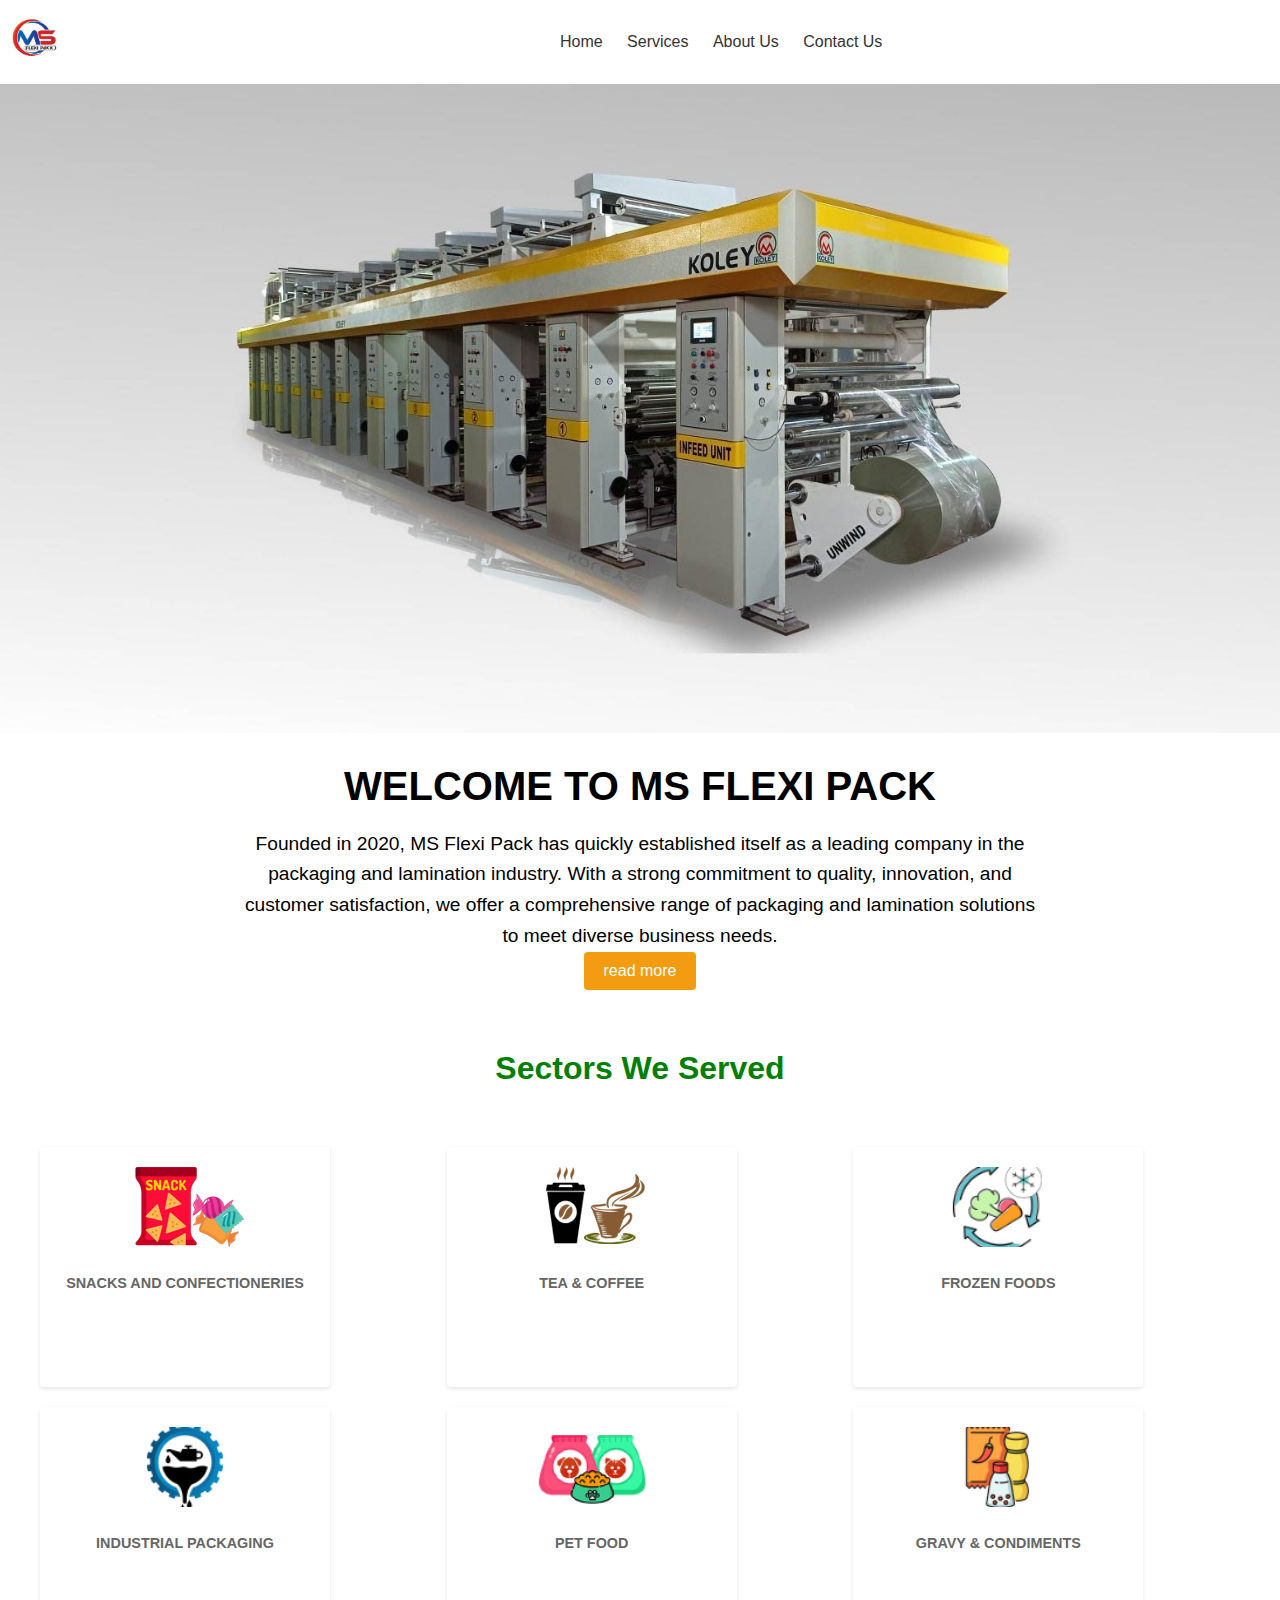
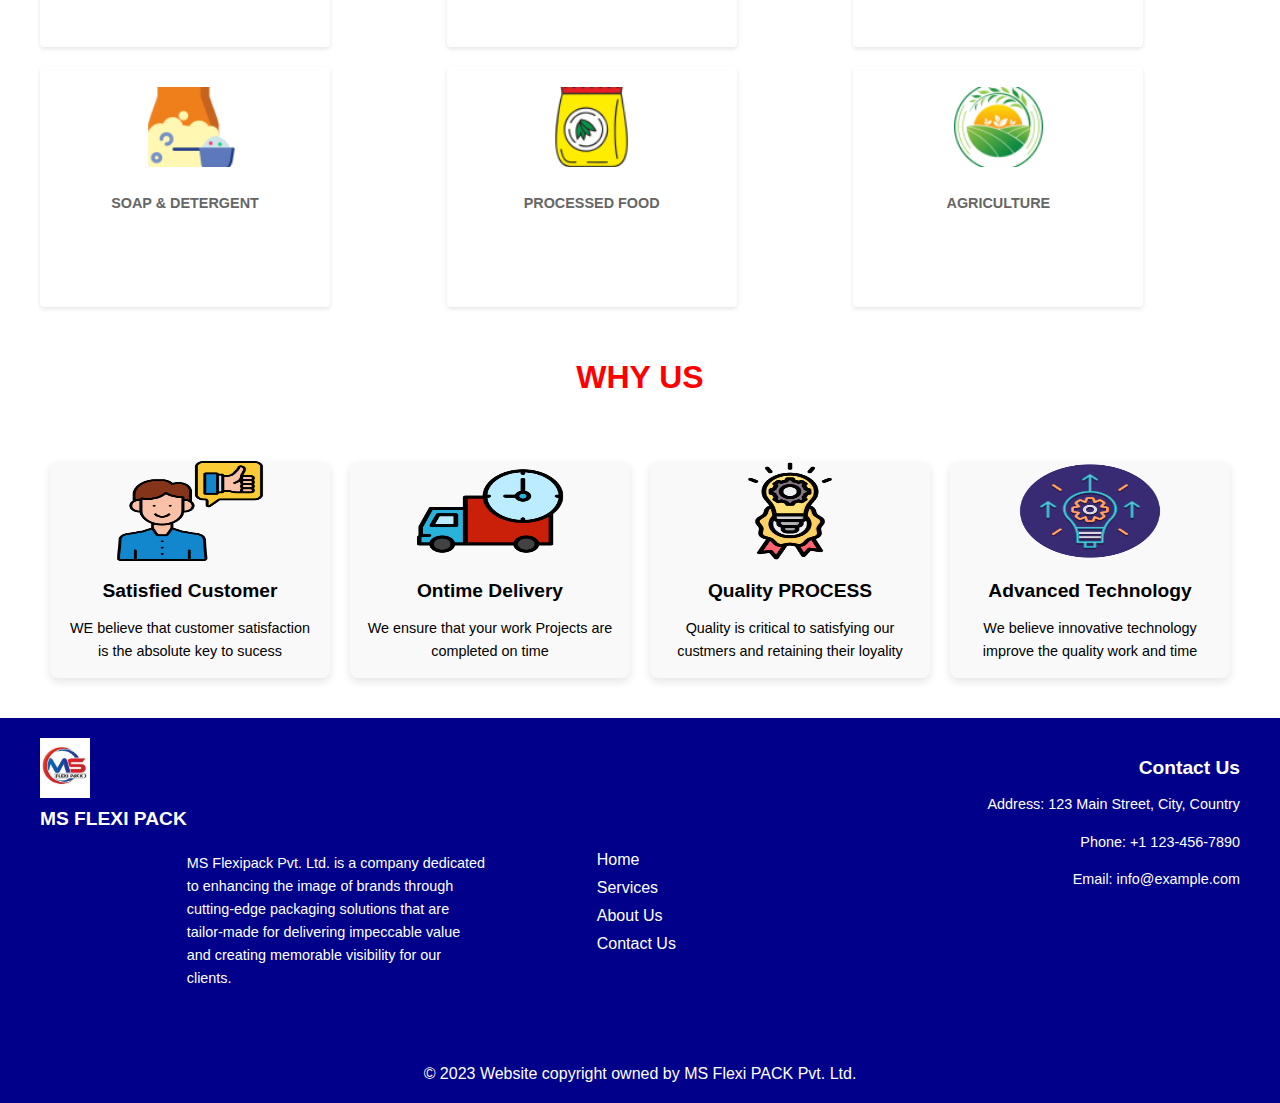
<file: index.html>
<!DOCTYPE html>
<html lang="en">
<head>
  <meta charset="UTF-8">
  <meta name="viewport" content="width=device-width, initial-scale=1.0">
  <title>Image Slideshow</title>
  <link rel="stylesheet" href="styles.css">
</head>
<body>
  <header>
    <div class="brand-logo">
      <img src="logo.jpg" alt="Brand Logo">
    </div>
    <nav>
      <ul>
        <li><a href="#home">Home</a></li>
        <li><a href="#services">Services</a></li>
        <li><a href="about.html">About Us</a></li> <!-- Link to the About Us page -->
        <li><a href="contact.html">Contact Us</a></li>
      </ul>
    </nav>
  </header>
  <div class="slideshow-container">
    <div class="slide">
      <img src="4-9-colour-rotogravure-printing-machine-manual-line-shaft-mls-shafted-or-shaftless.jpg" alt="Image 1">
    </div>
    <div class="slide">
      <img src="4-9-colour-rotogravure-printing-machine-manual-line-shaft-mls-shafted-or-shaftless.jpg" alt="Image 2">
    </div>
    <div class="slide">
      <img src="4-9-colour-rotogravure-printing-machine-manual-line-shaft-mls-shafted-or-shaftless.jpg" alt="Image 3">
    </div>
  </div>
  <div class="headline">
    <h1>WELCOME TO MS FLEXI PACK</h1>
    <p>Founded in 2020, MS Flexi Pack has quickly established itself as a leading company in the packaging and lamination industry. With a strong commitment to quality, innovation, and customer satisfaction, we offer a comprehensive range of packaging and lamination solutions to meet diverse business needs.</p>
    <a href="about.html" class="about-button">read more</a>
  </div>
  <h2 class="sectors-eadingserved-h">Sectors We Served</h2>
  <div class="grid-container">
    <div class="grid-item">
      <img src="snacks.jpg" alt="Image 1">
      <p>Snacks and confectioneries</p>
    </div>
    <div class="grid-item">
      <img src="tea and cofee.jpg" alt="Image 2">
      <p>Tea & Coffee</p>
    </div>
    <div class="grid-item">
      <img src="frozen.png" alt="Image 3">
      <p>frozen Foods</p>
    </div>
    <!-- Repeat the grid-items for images 4 to 9 -->
    <div class="grid-item">
      <img src="induatrial_pack.png" alt="Image 4">
      <p>Industrial packaging</p>
    </div>
    <div class="grid-item">
      <img src="pet food.png" alt="Image 5">
      <p>Pet food</p>
    </div>
    <div class="grid-item">
      <img src="Gravy & Condiments.png" alt="Image 6">
      <p>Gravy & Condiments</p>
    </div>
    <div class="grid-item">
      <img src="soap and detergent.png" alt="Image 7">
      <p>Soap & detergent</p>
    </div>
    <div class="grid-item">
      <img src="processed food.png" alt="Image 8">
      <p>Processed Food</p>
    </div>
    <div class="grid-item">
      <img src="agriculture.png" alt="Image 9">
      <p>agriculture</p>
    </div>
  </div>
  <div class="why-us">
    <h2 style="color: red; text-align: center; text-decoration: solid; font-size: 2rem; font-weight: bolder; padding: 2%;">WHY US</h2>
  </div>
  <div class="card-container">
    <div class="card">
      <img src="satisfied-customer.png" alt="Image 5">
      <h2>Satisfied Customer</h2>
      <p>WE believe that customer satisfaction is the absolute key to sucess</p>
    </div>
    <div class="card">
      <img src="on-time.png" alt="Image 6">
      <h2>Ontime Delivery</h2>
      <p>We ensure that your work Projects are completed on time</p>
    </div>
    <div class="card">
      <img src="utility.png" alt="Image 7">
      <h2>Quality PROCESS</h2>
      <p>Quality is critical to satisfying our custmers and retaining their loyality </p>
    </div>
    <div class="card">
      <img src="technological.png" alt="Image 8">
      <h2>Advanced Technology</h2>
      <p>We believe innovative technology improve the quality work and time</p>
    </div>
  </div>
  <footer>
    <div class="footer-content">
      <div class="brand-logo-footer">
        <img src="logo.jpg" alt="Brand Logo">
        <h3>MS Flexi Pack</h3>
      </div>
      <div class="footer-about-us">
        <!-- About Us Section -->
        <p>MS Flexipack Pvt. Ltd. is a company dedicated to enhancing the image of brands through cutting-edge packaging solutions that are tailor-made for delivering impeccable value and creating memorable visibility for our clients.</p>
      </div>
      <div class="footer-nav">
        <ul>
          <li><a href="index.html">Home</a></li>
          <li><a href="#services">Services</a></li>
          <li><a href="about.html">About Us</a></li>
          <li><a href="contact.html">Contact Us</a></li>
        </ul>
      </div>
      <div class="footer-location">
        <!-- Location Details -->
        <h3>Contact Us</h3>
        <p>Address: 123 Main Street, City, Country</p>
        <p>Phone: +1 123-456-7890</p>
        <p>Email: info@example.com</p>
        <!-- Embedded Google Maps iframe -->
        <div class="footer-map">
          <iframe src="https://www.google.com/maps/embed?pb=!1m18!1m12!1m3!1d3502.318877653855!2d77.38588807527066!3d28.62020358464085!2m3!1f0!2f0!3f0!3m2!1i1024!2i768!4f13.1!3m3!1m2!1s0x390ce57e5ab006ed%3A0x1b33eaa925794834!2sMS%20FLEXI%20PACK!5e0!3m2!1sen!2sin!4v1691346589879!5m2!1sen!2sin" width="100%" height="200" style="border:0;" allowfullscreen="" loading="lazy" referrerpolicy="no-referrer-when-downgrade"></iframe>
        </div>
      </div>
    </div>
    <div class="footer-copyright">
      © 2023 Website copyright owned by MS Flexi PACK Pvt. Ltd.
    </div>
  </footer>



  <script src="script.js"></script>
</body>
</html>
</file>
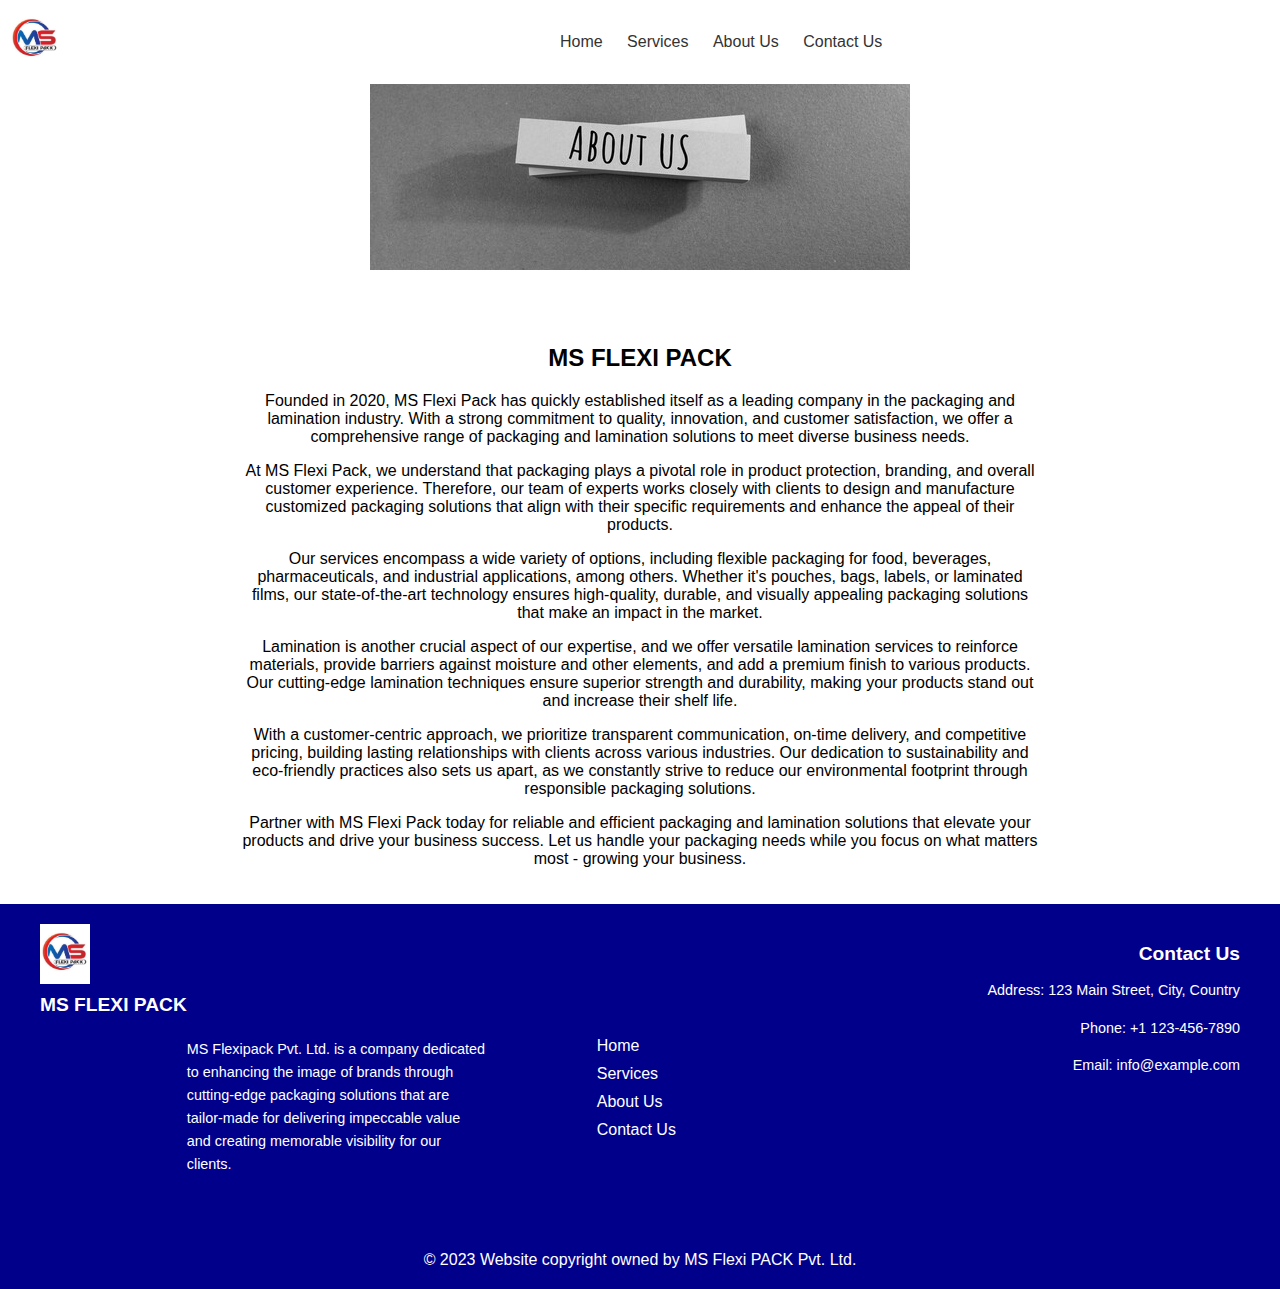
<file: about.html>
<!DOCTYPE html>
<html lang="en">
<head>
  <meta charset="UTF-8">
  <meta name="viewport" content="width=device-width, initial-scale=1.0">
  <title>About Us</title>
  <link rel="stylesheet" href="styles.css">
</head>
<body>
  <header>
    <div class="brand-logo">
      <img src="logo.jpg" alt="Brand Logo">
    </div>
    <nav>
      <ul>
        <li><a href="index.html">Home</a></li>
        <li><a href="#services">Services</a></li>
        <li><a href="about.html">About Us</a></li>
        <li><a href="#contact">Contact Us</a></li>
      </ul>
    </nav>
  </header>
  <div class="about-banner">
    <img src="abouy us.jpg" alt="About Us Banner">
  </div>
  <div class="about-section">
    <div class="about-content">
      <h2>MS FLEXI PACK</h2>
      <p>Founded in 2020, MS Flexi Pack has quickly established itself as a leading company in the packaging and lamination industry. With a strong commitment to quality, innovation, and customer satisfaction, we offer a comprehensive range of packaging and lamination solutions to meet diverse business needs.</p>
      <p>At MS Flexi Pack, we understand that packaging plays a pivotal role in product protection, branding, and overall customer experience. Therefore, our team of experts works closely with clients to design and manufacture customized packaging solutions that align with their specific requirements and enhance the appeal of their products.</p>
      <p>Our services encompass a wide variety of options, including flexible packaging for food, beverages, pharmaceuticals, and industrial applications, among others. Whether it's pouches, bags, labels, or laminated films, our state-of-the-art technology ensures high-quality, durable, and visually appealing packaging solutions that make an impact in the market.</p>
      <p>Lamination is another crucial aspect of our expertise, and we offer versatile lamination services to reinforce materials, provide barriers against moisture and other elements, and add a premium finish to various products. Our cutting-edge lamination techniques ensure superior strength and durability, making your products stand out and increase their shelf life.</p>
      <p>With a customer-centric approach, we prioritize transparent communication, on-time delivery, and competitive pricing, building lasting relationships with clients across various industries. Our dedication to sustainability and eco-friendly practices also sets us apart, as we constantly strive to reduce our environmental footprint through responsible packaging solutions.</p>
      <p>Partner with MS Flexi Pack today for reliable and efficient packaging and lamination solutions that elevate your products and drive your business success. Let us handle your packaging needs while you focus on what matters most - growing your business.</p>
    </div>
  </div>
  <footer>
    <div class="footer-content">
      <div class="brand-logo-footer">
        <img src="logo.jpg" alt="Brand Logo">
        <h3>MS Flexi Pack</h3>
      </div>
      <div class="footer-about-us">
        <!-- About Us Section -->
        <p>MS Flexipack Pvt. Ltd. is a company dedicated to enhancing the image of brands through cutting-edge packaging solutions that are tailor-made for delivering impeccable value and creating memorable visibility for our clients.</p>
      </div>
      <div class="footer-nav">
        <ul>
          <li><a href="index.html">Home</a></li>
          <li><a href="#services">Services</a></li>
          <li><a href="about.html">About Us</a></li>
          <li><a href="contact.html">Contact Us</a></li>
        </ul>
      </div>
      <div class="footer-location">
        <!-- Location Details -->
        <h3>Contact Us</h3>
        <p>Address: 123 Main Street, City, Country</p>
        <p>Phone: +1 123-456-7890</p>
        <p>Email: info@example.com</p>
        <!-- Embedded Google Maps iframe -->
        <div class="footer-map">
          <iframe src="https://www.google.com/maps/embed?pb=!1m18!1m12!1m3!1d3502.318877653855!2d77.38588807527066!3d28.62020358464085!2m3!1f0!2f0!3f0!3m2!1i1024!2i768!4f13.1!3m3!1m2!1s0x390ce57e5ab006ed%3A0x1b33eaa925794834!2sMS%20FLEXI%20PACK!5e0!3m2!1sen!2sin!4v1691346589879!5m2!1sen!2sin" width="100%" height="200" style="border:0;" allowfullscreen="" loading="lazy" referrerpolicy="no-referrer-when-downgrade"></iframe>
        </div>
      </div>
    </div>
    <div class="footer-copyright">
      © 2023 Website copyright owned by MS Flexi PACK Pvt. Ltd.
    </div>
  </footer>

  <script src="script.js"></script>
</body>
</html>
</file>
<file: styles.css>
body {
  margin: 0;
  padding: 0;
  font-family: Arial, sans-serif;
  background-color: #f0f0f0;
}

header {
  background-color: #ffffff;
  color: #333;
  padding: 10px;
  display: flex;
  align-items: center;
  position: fixed;
  top: 0;
  width: 100%;
  z-index: 999;
}

.brand-logo img {
  height: 60px;
}

nav {
  margin-left: 500px;
}

nav ul {
  list-style: none;
  margin: 0px;
  padding: 0;
}

nav ul li {
  display: inline-block;
  margin-right: 20px;
}

nav ul li:last-child {
  margin-right: 0;
}

nav ul li a {
  text-decoration: none;
  color: #333;
  font-size: 1rem;
  transition: color 0.3s ease;
}

nav ul li a:hover {
  color: #555;
}

.slideshow-container {
  width: 100%;
  max-height: 100%;
  margin: auto;
  overflow: hidden;
  position: relative;
}

.slide {
  display: none;
}

.slide img {
  width: 100%;
  height: 100%;
  object-fit: cover;
}

.headline {
  text-align: center;
  margin-top: 20px;
}

.headline h1 {
  font-size: 2.5rem;
  margin-bottom: 20px;
}

.headline p {
  font-size: 1.2rem;
  max-width: 800px;
  margin: auto;
  line-height: 1.6;
}

.about-banner {
  text-align: center;
  margin-top: 30px;
}

.about-banner img {
  max-width: 100%;
  height: auto;
}

.about-section {
  text-align: center;
  margin-top: 30px;
}

.about-content {
  max-width: 800px;
  margin: auto;
  padding: 20px;
}

.about-button {
  display: inline-block;
  background-color: #f39c12;
  color: #fff;
  padding: 10px 20px;
  border-radius: 4px;
  text-decoration: none;
  transition: background-color 0.3s ease;
}

.about-button:hover {
  background-color: #e67e22;
}

.contact-banner {
  text-align: center;
  margin-top: 30px;
}

.contact-banner img {
  width: 50%;
  height: 350px;
}

.contact-section {
  text-align: center;
  margin-top: 30px;
}

/* Add your contact section styles here */
/* Existing CSS styles are assumed to be present here */

.contact-form {
  display: grid;
  grid-template-columns: 1fr;
  gap: 10px;
}

.contact-form label {
  font-weight: bold;
}

.contact-form input,
.contact-form textarea {
  width: 100%;
  padding: 8px;
  border: 1px solid #ccc;
  border-radius: 4px;
  box-sizing: border-box;
}

.contact-form textarea {
  resize: vertical;
}

.contact-form button {
  background-color: #f39c12;
  color: #fff;
  padding: 10px 20px;
  border: none;
  border-radius: 4px;
  cursor: pointer;
  transition: background-color 0.3s ease;
}

.contact-form button:hover {
  background-color: #e67e22;
}
/* Existing CSS styles for header, main content, contact form, location details, and map container */

footer {
  background-color: darkblue;
  color: #fff;
  padding: 20px 0;
}

.footer-content {
  display: flex;
  justify-content: space-between; /* Space between brand and other content */
  max-width: 1200px;
  margin: 0 auto;
}

.brand-logo-footer {
  display: flex;
  flex-direction: column;
  align-items: flex-start;
  justify-content: flex-start;
}

.brand-logo-footer img {
  height: 60px;
}

.brand-logo-footer h3 {
  font-size: 1.2rem;
  margin-top: 10px;
  text-transform: uppercase;
}

.footer-about-us {
  max-width: 300px;
  margin-top: 100px; /* Add spacing between brand and about us */
  text-align: left;
  float: left;
  
}

.footer-about-us p {
  font-size: 0.9rem;
  line-height: 1.6;
  text-align: left
}

.footer-nav {
  display: flex;
  flex-direction: column; /* Show navigation items vertically */
  align-items: center; /* Align navigation items to the center */
  justify-content: center; /* Center navigation items vertically */
}

.footer-nav ul {
  list-style: none;
  margin: 10px;
  padding: 100px;
}

.footer-nav li {
  margin-bottom: 10px; /* Add spacing between navigation items */
}

.footer-nav li:last-child {
  margin-bottom: 0; /* Remove spacing for the last navigation item */
}

.footer-nav a {
  text-decoration: none;
  color: #fff;
  font-size: 1rem;
  transition: color 0.3s ease;
}

.footer-nav a:hover {
  color: #f39c12;
}

.footer-location {
  flex: 1;
  text-align: right; /* Align address and map to the right */
}

.footer-location h3 {
  font-size: 1.2rem;
  margin-bottom: 10px;
}

.footer-location p {
  font-size: 0.9rem;
  line-height: 1.6;
}

.footer-map {
  margin-top: 20px;
}

.footer-map iframe {
  width: 50%;
  height: 50%;
  border: 0;
}

.footer-bottom {
  text-align: center;
  padding: 10px 0;
  background-color: #222;
  color: #fff;
}

.footer-bottom p {
  margin: 0;
  font-size: 0.9rem;
}

.footer-copyright {
  text-align: center;
}
.sectors-eadingserved-h {
  text-align: center;
  color: green;
  text-decoration: wavy;
  margin: 60px;
}
/* Existing styles */

/* Add the styles for the grid */
/* Existing styles */

/* Existing styles */

/* Existing styles */

/* Add the styles for the grid */
/* Existing styles */

/* Add the styles for the grid */
.grid-container {
  display: grid;
  grid-template-columns: repeat(3, 1fr); /* Three columns in a row */
  gap: 20px; /* Gap between grid items */
  max-width: 1200px;
  margin: 0 auto; /* Center the grid */
  margin-top: 40px; /* Add space below the Sectors Served heading */
  justify-content: center; /* Center the grid horizontally */
}

.grid-item {
  text-align: center;
  width: 250px; /* Adjust the width of the card */
  height: 200px; /* Adjust the height of the card */
  padding: 20px; /* Add padding for the card layout */
  background-color: #ffffff; /* Add background color for the card layout */
  border-radius: 4px; /* Add rounded corners for the card layout */
  box-shadow: 0 2px 4px rgba(0, 0, 0, 0.1); /* Add a subtle box shadow for the card layout */
}

.grid-item img {
  width: 117px; /* Adjust the image size to fit the card layout */
  height: 80px; /* Adjust the image size to fit the card layout */
  object-fit: cover;
  margin-bottom: 10px; /* Add spacing between image and text */
}

.grid-item p {
  font-size: 0.9rem;
  color: #666;
}
.grid-item p {
  font-size: 0.9rem;
  color: #666;
  font-weight: bold; /* Add bold font weight to the caption */
  text-transform: uppercase; /* Add uppercase text to the caption */
  margin-bottom: 5px; /* Reduce the spacing between caption and image */
}
.grid-item:hover {
  transform: scale(1.05); /* Enlarge the card on hover */
  box-shadow: 0 0 10px rgba(0, 0, 0, 0.2); /* Add a subtle shadow effect */
}
.why-us {
  text-decoration: double;
}
.card-container {
  display: flex;
  justify-content: space-between;
  max-width: 1200px;
  margin: 30px auto;
}

.card {
  flex-basis: calc(25% - 20px); /* Four cards in a row with spacing */
  margin: 10px;
  text-align: center;
  border-radius: 8px;
  background-color: #f9f9f9;
  box-shadow: 0 4px 8px rgba(0, 0, 0, 0.1);
  transition: transform 0.3s ease;
}

.card img {
  width: 150px;
  height: 100px;
  border-top-left-radius: 8px;
  border-top-right-radius: 8px;
}

.card:hover {
  transform: translateY(-5px);
  box-shadow: 0 8px 16px rgba(0, 0, 0, 0.1);
}

.card h2 {
  font-size: 1.2rem;
  margin: 15px 0;
  font-weight: bold;
}

.card p {
  font-size: 0.9rem;
  line-height: 1.6;
  padding: 0 15px;
}

.card-container::after {
  content: "";
  flex: auto;
}
.sectors-eadingserved-h {
  color: green;
  text-decoration: solid;
  font-size: 2rem;
  font-weight: bolder;
}
body {
  margin: 0;
  padding: 0;
  font-family: Arial, sans-serif;
  background-color: white; /* Change the background color to pearl white (#f0f0f0) */
}
@media (max-width: 600px) {
  .headline h1 {
    font-size: 1.8rem;
  }

  .headline p {
    font-size: 1rem;
  }

  /* Add other responsive styles for smaller screens if needed */
}

/* Styles for screens larger than 600px (laptops and desktops) */
@media (min-width: 600px) {
  .headline h1 {
    font-size: 2.5rem;
  }

  .headline p {
    font-size: 1.2rem;
  }

  /* Add other responsive styles for larger screens if needed */
}
</file>
